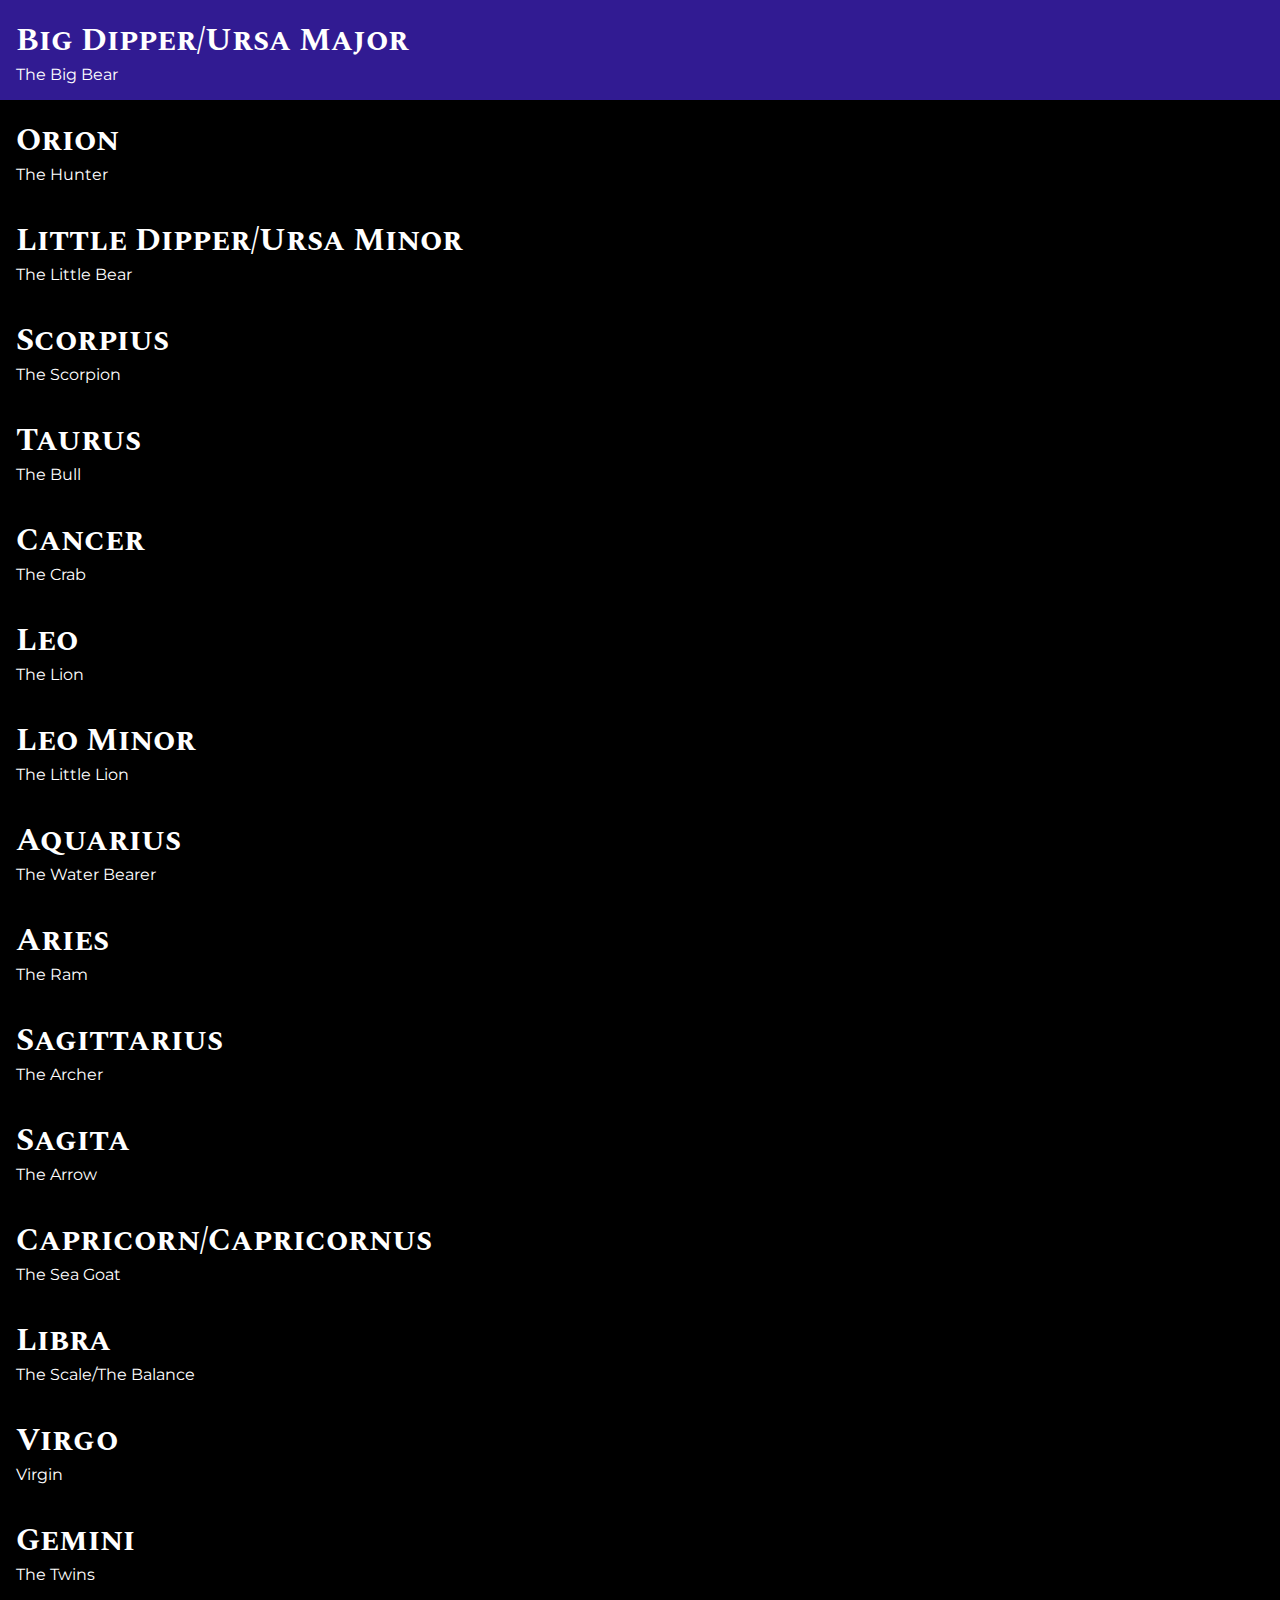
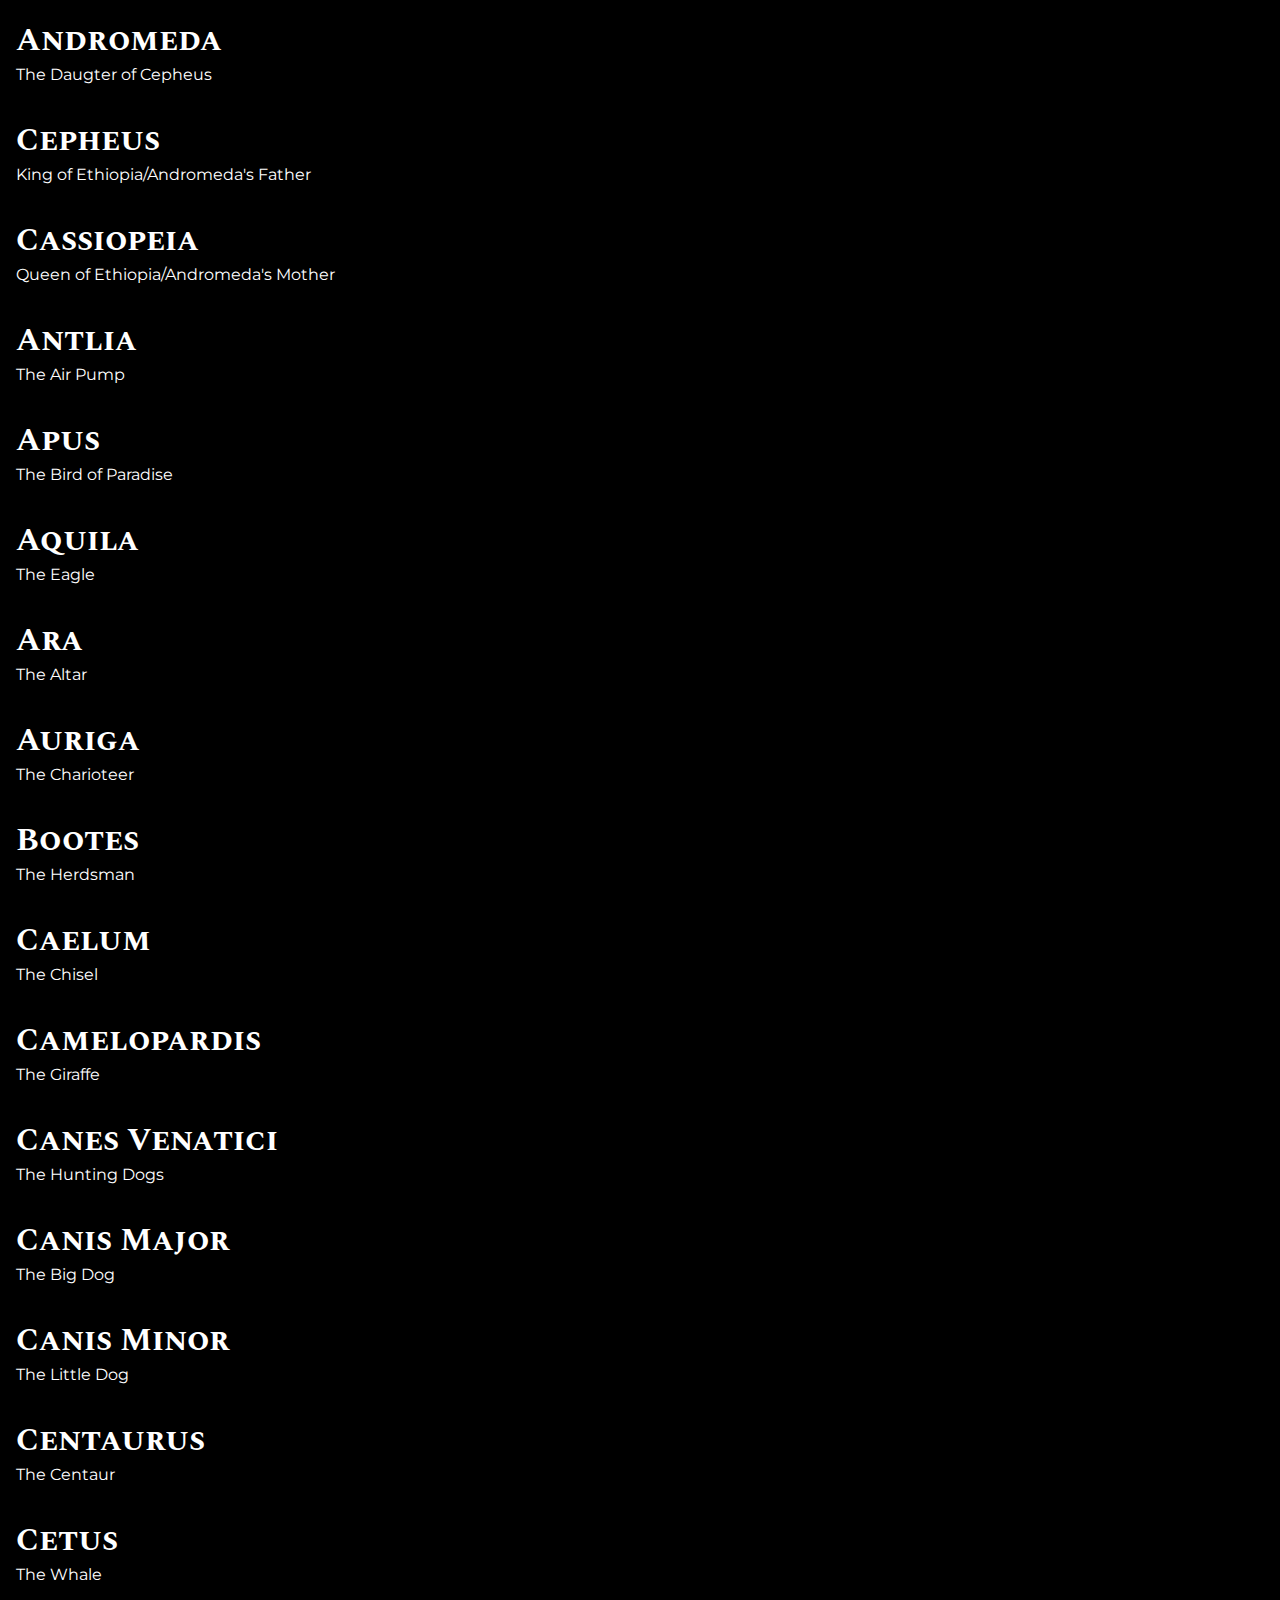
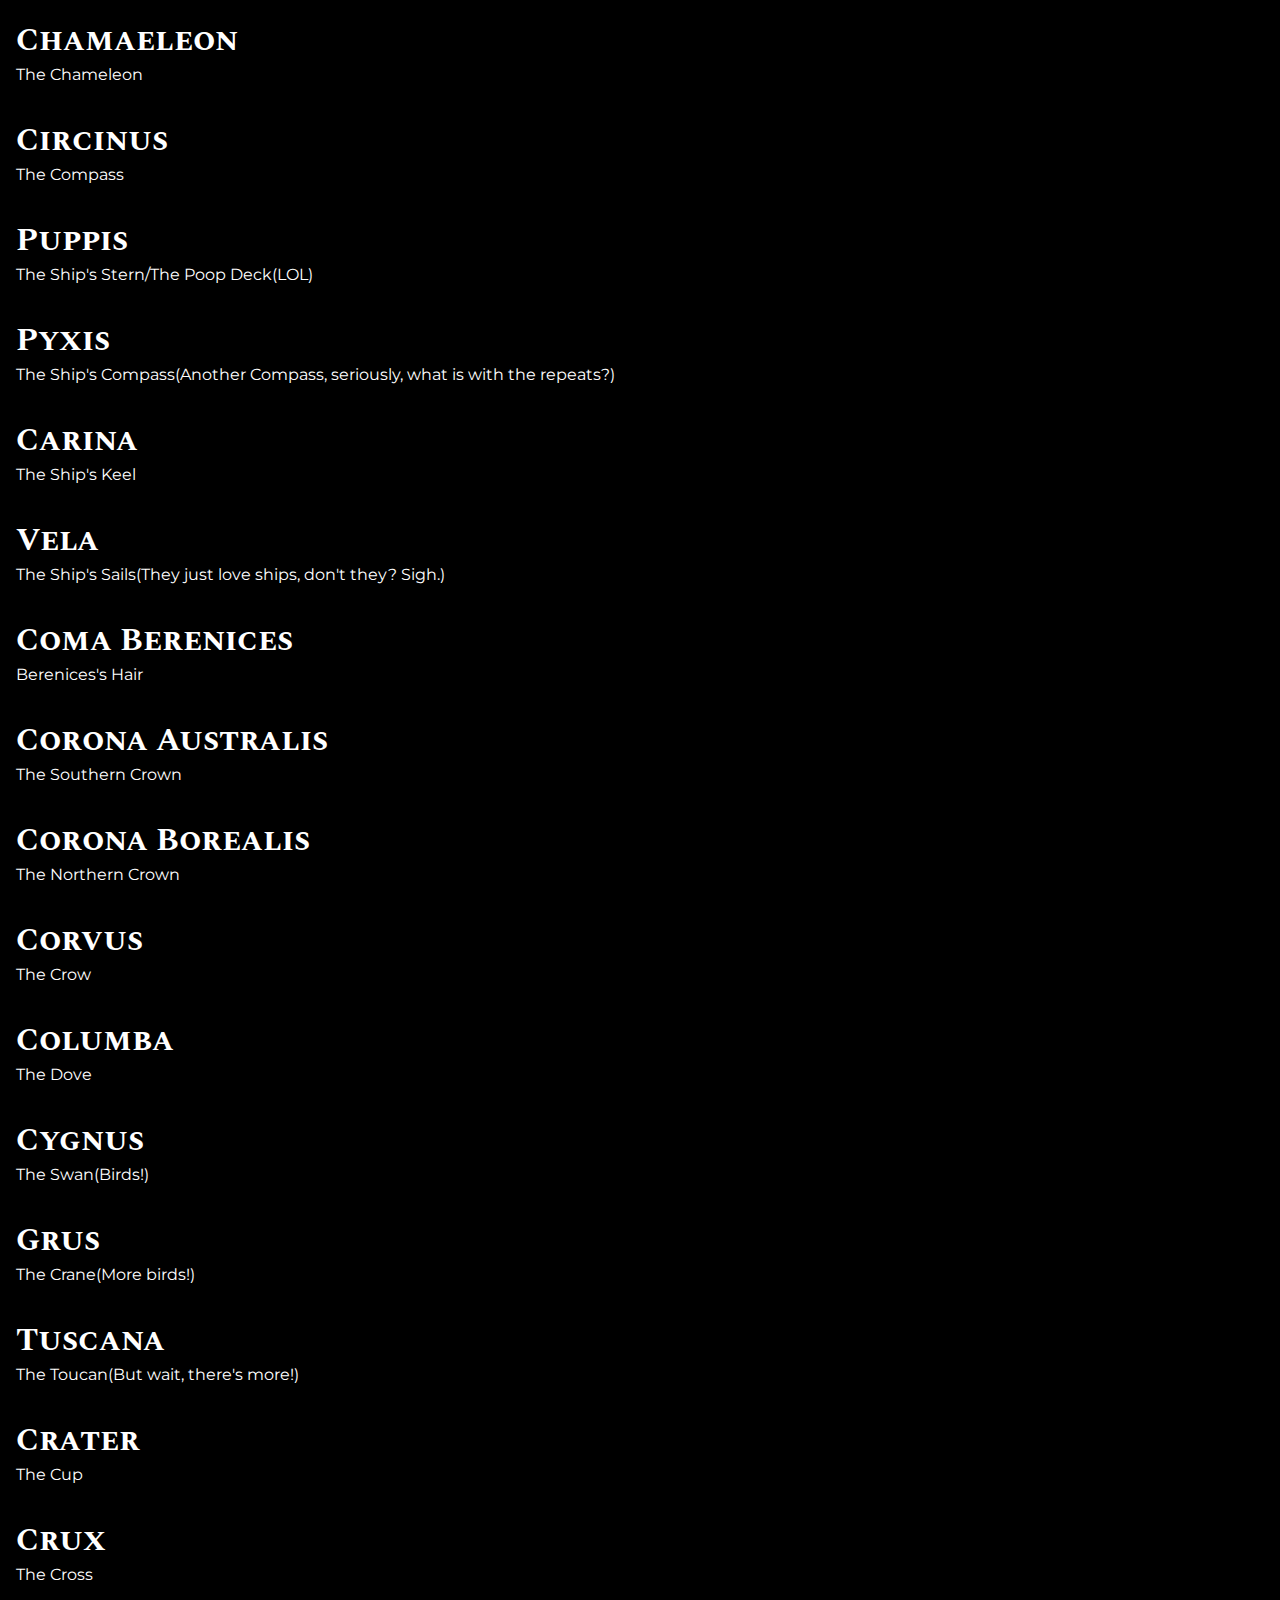
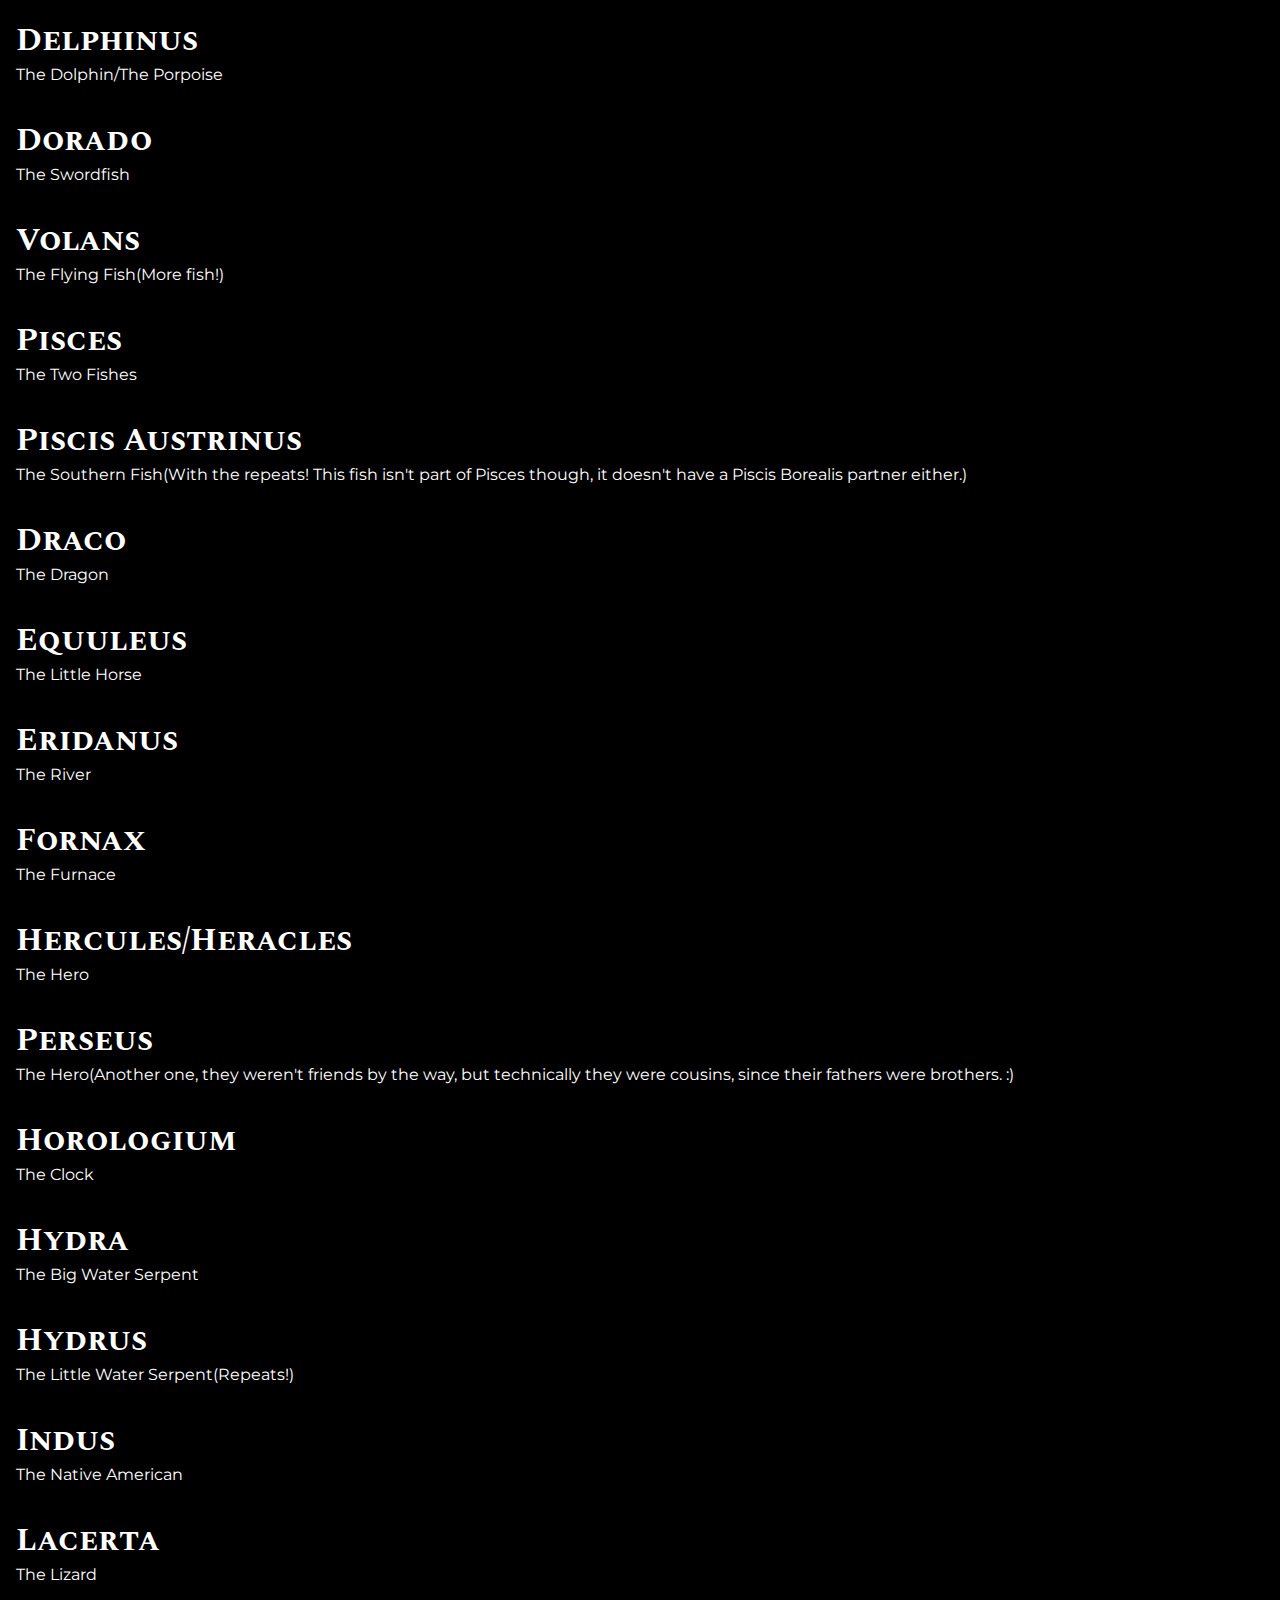
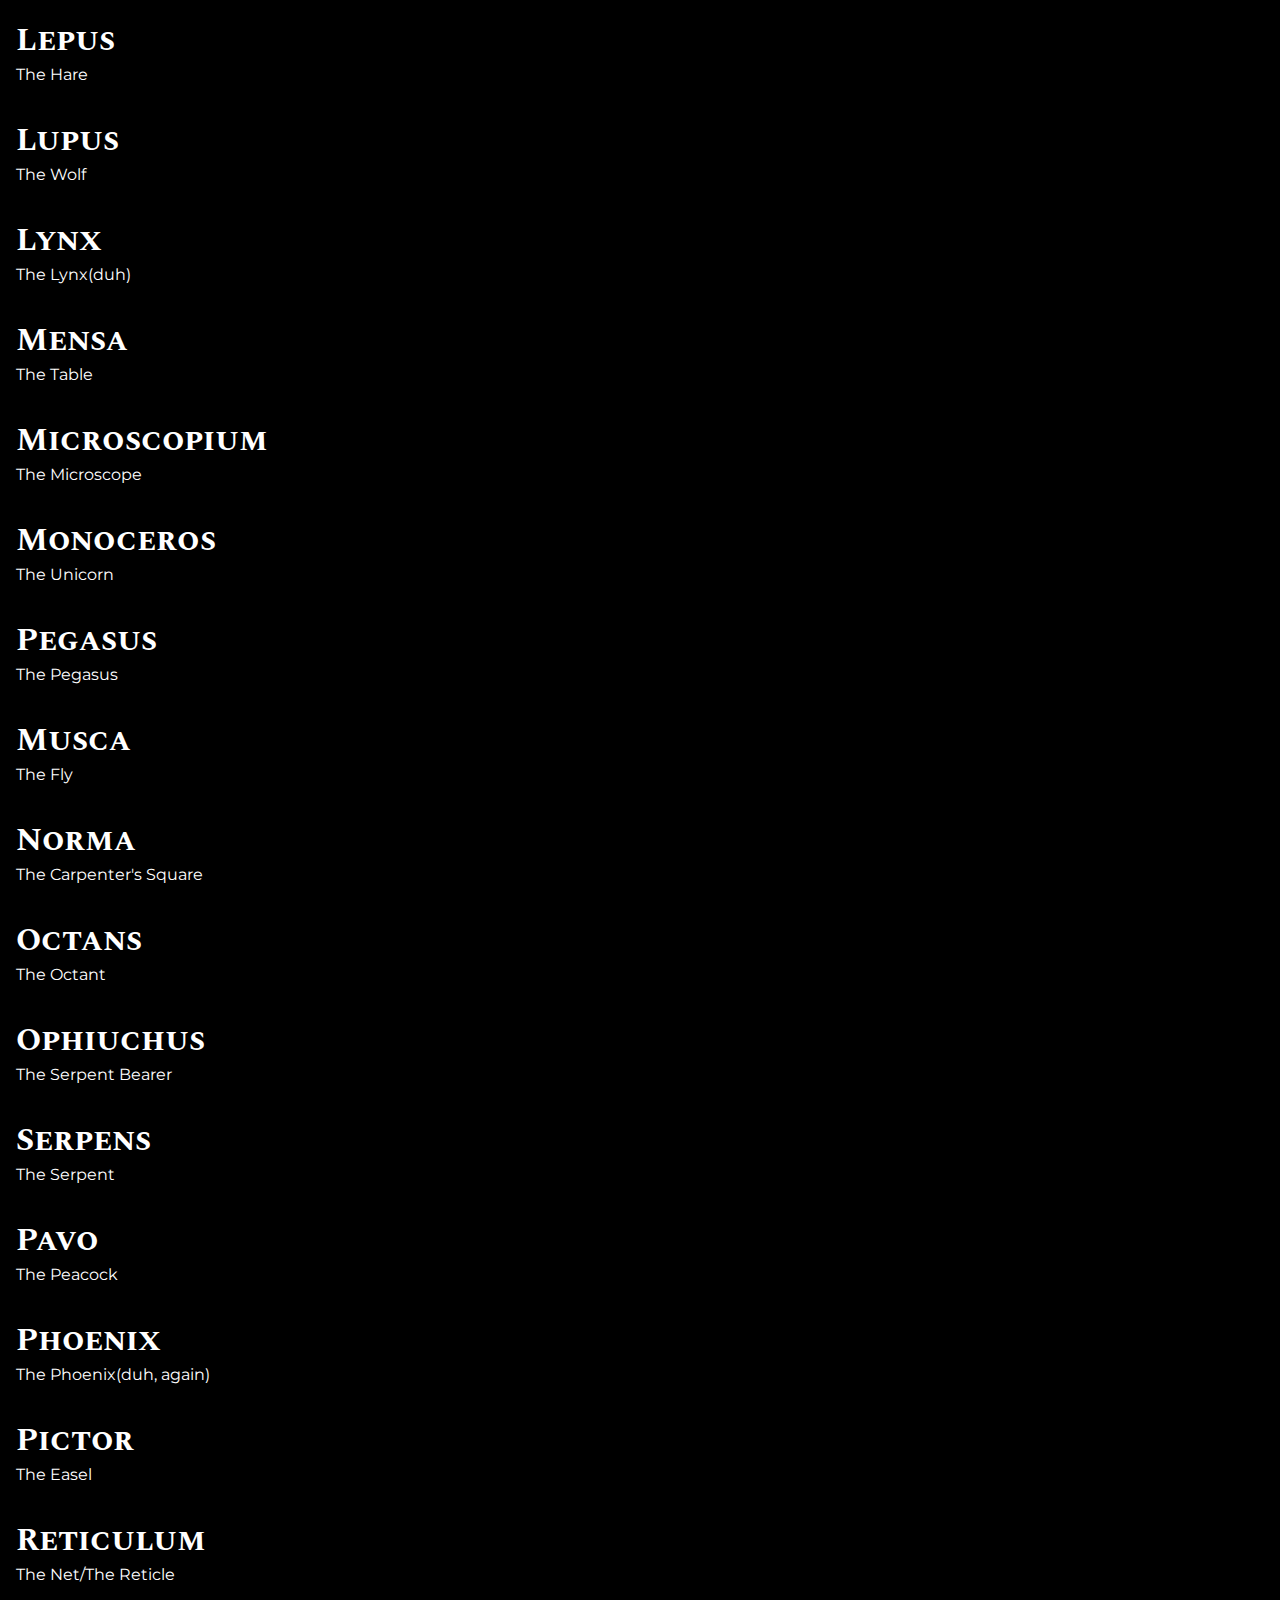
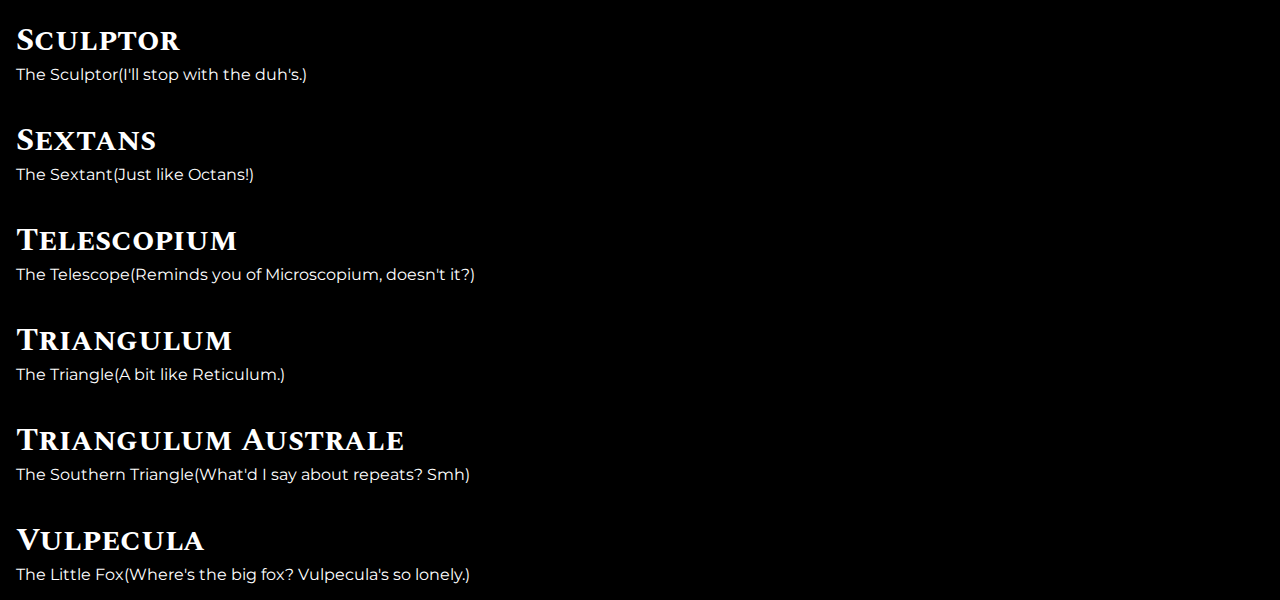
<file: contrace/index.html>
<!DOCTYPE HTML>
<html>
    <head>
        <meta charset = "utf-8">
        <title>Constellation Tracer</title>
        <link rel = "stylesheet" href = "style.css">
        <link href="https://fonts.googleapis.com/css?family=Montserrat|Spectral+SC" rel="stylesheet">
    </head>
    <body>
        <div id = "list">
            
        </div>
        <div id = "noclick"></div>
        <div id="popup">
            
            
        </div>
        <script src = "script.js"></script>
    </body>
</html>
</file>
<file: contrace/style.css>
body{
    background:#fafafa;
    margin:0px;
}
#list{
    background:black;
    box-shadow: 0 2px 2px 0 rgba(0, 0, 0, .14), 0 3px 1px -2px rgba(0, 0, 0, .2), 0 1px 5px 0 rgba(0, 0, 0, .12);
}
.con h1{
    font-family:"Spectral SC";
    margin:0px;
}
.con p{
    font-family:"Montserrat";
    margin:0px;
}
.con{
    color: white;
    padding:16px;
    transition: .3s all;
    cursor:pointer;
}
.con:hover{
    background:rgba(49, 27, 146,1);
}
#noclick{
    position:fixed;
    top:0px;
    left:0px;
    height:100vh;
    width:100%;
    background:rgba(49, 27, 146,0.5);
    display:none;
}
#popup{
    background:black;
    position:fixed;
    width:90%;
    height:90vh;
    top:50%;
    left:50%;
    transform:Translate(-50%,-50%);
    box-shadow: 0 8px 10px 1px rgba(0, 0, 0, .14), 0 3px 14px 2px rgba(0, 0, 0, .12), 0 5px 5px -3px rgba(0, 0, 0, .2);
    display:none;
}
@keyframes fadeIn{
    
}
</file>
